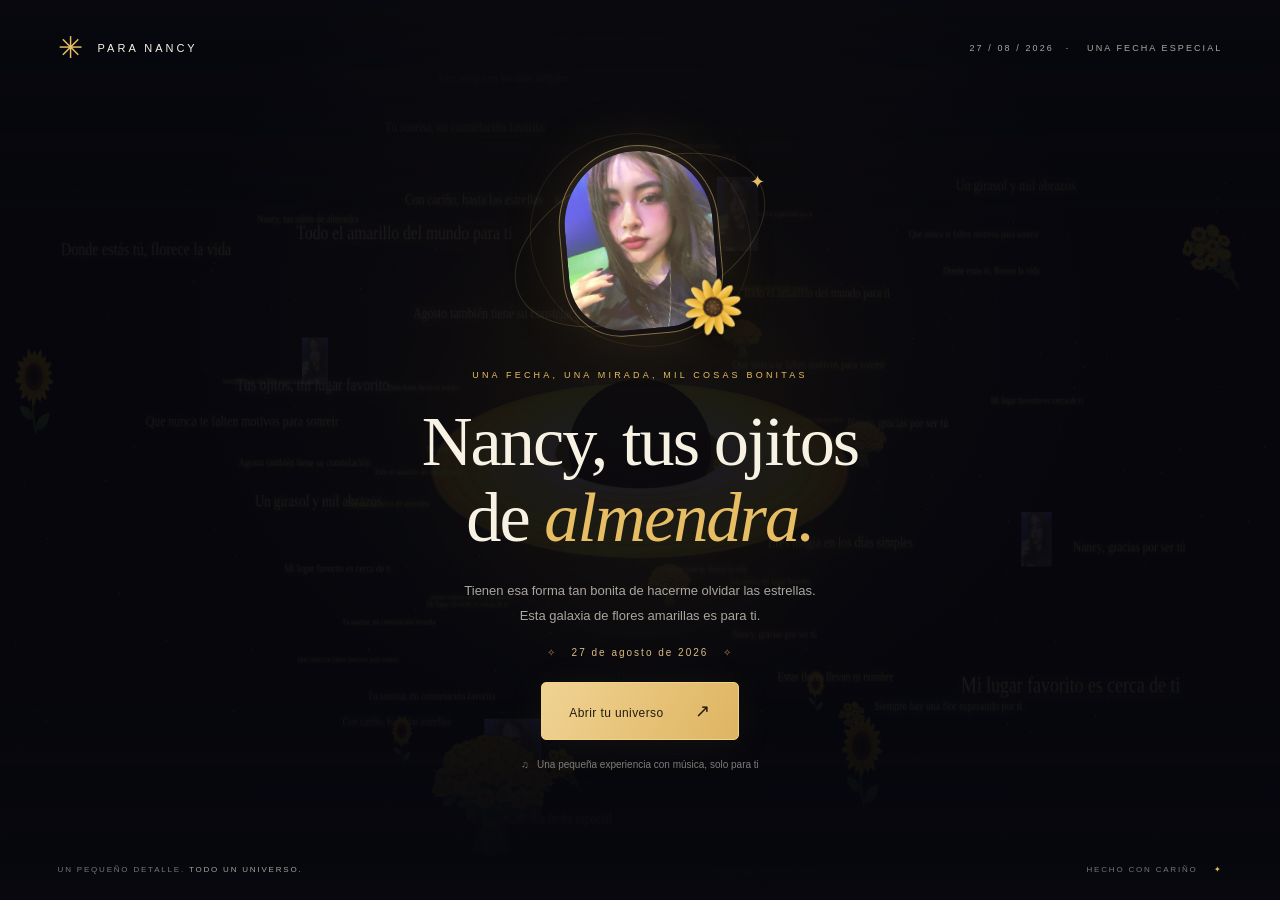
<file: index.html>
<!doctype html>
<html lang="es">
<head>
  <meta charset="utf-8">
  <meta name="viewport" content="width=device-width, initial-scale=1">
  <meta name="theme-color" content="#08090e">
  <meta name="description" content="Nancy, una galaxia de flores amarillas y un pequeño recordatorio de lo mucho que iluminas.">
  <title>Para Nancy · Un universo en amarillo</title>
  <link rel="icon" href="assets/flower.svg" type="image/svg+xml">
  <link rel="stylesheet" href="style.css">
</head>
<body>
  <canvas id="c" aria-label="Galaxia interactiva de estrellas, flores amarillas y dedicatorias para Nancy"></canvas>
  <div class="ambient" aria-hidden="true"></div>
  <header class="masthead"><a class="brand" href="./" aria-label="Volver al inicio"><span class="brand-icon">✳</span> PARA NANCY</a><span class="edition"><time datetime="2026-08-27">27 / 08 / 2026</time><span>·</span> UNA FECHA ESPECIAL</span></header>
  <main>
    <section id="start-screen" aria-labelledby="welcome-title">
      <div class="orbit-art portrait-orbit"><div class="orbit orbit-one" aria-hidden="true"></div><div class="orbit orbit-two" aria-hidden="true"></div><span class="tiny-star" aria-hidden="true">✦</span><div class="portrait-frame"><img class="nancy-portrait" src="assets/nancy-ojitos-de-almendra.jpeg" alt="Nancy, la protagonista de este pequeño universo" fetchpriority="high"></div><img class="flower-badge" src="assets/flower.svg" alt=""></div>
      <p class="eyebrow">UNA FECHA, UNA MIRADA, MIL COSAS BONITAS</p>
      <h1 id="welcome-title">Nancy, tus ojitos<br>de <em>almendra.</em></h1>
      <p class="intro">Tienen esa forma tan bonita de hacerme olvidar las estrellas.<br class="desktop-break"> Esta galaxia de flores amarillas es para ti.</p>
      <p class="memory-date"><span aria-hidden="true">✧</span><time datetime="2026-08-27">27 de agosto de 2026</time><span aria-hidden="true">✧</span></p>
      <button id="start-button" class="primary">Abrir tu universo <span aria-hidden="true">↗</span></button>
      <p class="sound-note">♫ &nbsp; Una pequeña experiencia con música, solo para ti</p>
    </section>
    <section class="scene-heading" aria-label="Dedicatoria"><p class="eyebrow">27 · 08 · 2026 — UN RECUERDO ENTRE ESTRELLAS</p><h2 id="main-title">Nancy, mi constelación favorita</h2><p>Tus ojitos de almendra tienen la luz que le faltaba a este universo.</p></section>
    <p id="status" role="status"></p>
  </main>
  <footer><span>UN PEQUEÑO DETALLE. <strong>TODO UN UNIVERSO.</strong></span><span class="footer-right">HECHO CON CARIÑO <span class="gold">✦</span></span><span class="explore-hint">Arrastra para explorar · Desliza o pellizca para acercarte</span></footer>
  <dialog id="letter" aria-labelledby="letter-title"><button id="close-letter" aria-label="Cerrar carta">×</button><p class="eyebrow">ESTAS FLORES TIENEN TU NOMBRE</p><h2 id="letter-title">Querida Nancy,</h2><p>Hoy quise regalarte algo que no se marchite: un pequeño universo lleno de flores amarillas, de luz y de cosas bonitas que me recuerdan a ti.</p><p>Gracias por tu manera de iluminar los días, por tu sonrisa y por hacer especial lo cotidiano. Ojalá, cada vez que vuelvas aquí, recuerdes lo mucho que vales y lo bonito que es coincidir contigo.</p><p class="signature">Una galaxia de flores.<br>Y todo mi cariño para ti. <span>🌻</span></p></dialog>
  <audio id="audio" loop preload="none"></audio>
  <script src="vendor/three.min.js"></script>
  <script src="config.js"></script>
  <script src="galaxy.js"></script>
  <noscript><p class="no-script">Nancy, estas flores son para ti. Activa JavaScript para explorar tu galaxia.</p></noscript>
</body>
</html>
</file>
<file: style.css>
﻿:root{color-scheme:dark;--gold:#e8be65;--cream:#f8f2e4;--muted:#aba69f}
*{box-sizing:border-box}html,body{margin:0;width:100%;height:100%;overflow:hidden}body{background:#08090e;color:var(--cream);font-family:Arial,Helvetica,sans-serif}button,a{-webkit-tap-highlight-color:transparent}button{font:inherit;cursor:pointer}button:focus-visible,a:focus-visible{outline:2px solid #ffe099;outline-offset:6px}#c{display:block;width:100%;height:100%;position:fixed;inset:0;touch-action:none;opacity:.3;transition:opacity 1.8s}.ambient{position:fixed;inset:0;pointer-events:none;background:radial-gradient(ellipse at 50% 36%,#71511b21,transparent 52%),linear-gradient(0deg,#08090e 0%,transparent 25%,transparent 75%,#08090e 100%)}.masthead{position:fixed;top:0;left:0;right:0;display:flex;justify-content:space-between;align-items:center;padding:30px 4.5%;z-index:3}.brand{text-decoration:none;color:var(--cream);font-size:11px;letter-spacing:3px;display:flex;align-items:center;gap:12px}.brand-icon{color:var(--gold);font-size:30px}.edition{font-size:9px;letter-spacing:2.1px;color:var(--muted)}.edition span{padding:0 12px;color:var(--gold)}#start-screen{position:fixed;inset:0;display:flex;flex-direction:column;align-items:center;justify-content:center;text-align:center;padding:75px 20px 60px;background:#08090e70;z-index:2;transition:opacity 1s,visibility 1s}.orbit-art{width:240px;height:168px;position:relative;margin-bottom:26px;display:grid;place-items:center}.hero-flower{width:132px;height:132px;filter:drop-shadow(0 0 32px #edb44340);animation:float 6s ease-in-out infinite}.orbit{position:absolute;width:235px;height:110px;border:1px solid #d8b96530;border-radius:50%;transform:rotate(-24deg)}.orbit-two{width:190px;height:160px;transform:rotate(30deg);border-color:#d8b96518}.tiny-star{position:absolute;right:10px;top:36px;color:var(--gold);font-size:18px}.eyebrow{color:var(--gold);font-size:9px;letter-spacing:3.2px;line-height:1.8;margin:0 0 20px}h1,h2{font-family:Georgia,'Times New Roman',serif;font-weight:400}h1{font-size:clamp(44px,5.5vw,78px);letter-spacing:-2px;line-height:1.08;margin:0 0 24px}h1 em{color:var(--gold);font-weight:400}.intro{font-size:13px;line-height:1.9;color:var(--muted);margin:0 0 30px}.primary{border:1px solid #f1d28b;background:linear-gradient(120deg,#f0d393,#deb461);color:#251c0d;padding:17px 27px;border-radius:5px;font-size:12px;letter-spacing:.4px;box-shadow:0 6px 40px #dab45b12;transition:transform .2s,box-shadow .2s}.primary:hover{transform:translateY(-3px);box-shadow:0 8px 40px #dab45b30}.primary span{margin-left:28px;font-size:18px}.sound-note{font-size:10px;color:#7f7c79;margin-top:19px}footer{position:fixed;bottom:26px;left:4.5%;right:4.5%;display:flex;justify-content:space-between;gap:20px;z-index:3;font-size:8px;letter-spacing:1.8px;color:#77766f;pointer-events:none}footer strong{font-weight:400;color:#a8a294}.gold{color:var(--gold);margin-left:12px}.scene-heading{position:fixed;top:112px;left:16px;right:16px;text-align:center;opacity:0;pointer-events:none;transition:opacity 1.5s}.scene-heading h2{font-size:clamp(27px,3.5vw,48px);color:#f4db9b;margin:0}.scene-heading .eyebrow{margin-bottom:12px}.scene-heading>p:last-child{color:#c8bfae;font-size:12px}.exploring #c{opacity:1}.exploring #start-screen{opacity:0;visibility:hidden;pointer-events:none}.exploring .scene-heading{opacity:1}#controls{position:fixed;bottom:70px;left:50%;transform:translateX(-50%);display:flex;gap:8px;z-index:4;padding:8px;background:#101116cf;border:1px solid #c8af6a26;backdrop-filter:blur(14px);border-radius:12px;white-space:nowrap}#controls[hidden]{display:none}#controls button{border:0;border-radius:6px;background:transparent;color:#d5cdbc;font-size:11px;padding:12px 15px}#controls button:hover{background:#ffffff0d}#controls .letter-button{background:#e2bb6b;color:#251c0d}.explore-hint{display:none}.exploring footer>span:not(.explore-hint){display:none}.exploring .explore-hint{display:block;margin:auto;font-size:9px;letter-spacing:.7px}dialog{width:min(490px,calc(100% - 36px));max-height:85dvh;overflow:auto;padding:48px 38px 34px;background:#14141a;color:var(--cream);border:1px solid #d5b46850;border-radius:16px;box-shadow:0 30px 120px #0009}dialog::backdrop{background:#030308bb;backdrop-filter:blur(8px)}dialog h2{color:var(--gold);font-size:35px;margin:0 0 26px}dialog p:not(.eyebrow){font-size:14px;line-height:1.9;color:#c6c0b6}dialog .eyebrow{font-size:8px;letter-spacing:2px}#close-letter{position:absolute;top:12px;right:15px;border:0;background:transparent;color:var(--cream);font-size:28px;padding:4px 8px}.signature{font-family:Georgia,serif;font-style:italic;padding-top:8px}.signature span{float:right;font-size:30px}#status{position:fixed;bottom:126px;left:20px;right:20px;text-align:center;font-size:12px;color:var(--gold)}.no-script{position:fixed;top:0;background:#14141a;z-index:10;padding:20px}@keyframes float{50%{transform:translateY(-9px) rotate(5deg)}}@media(max-width:600px){.masthead{padding:22px 22px}.edition{font-size:7px;letter-spacing:1px}.edition span{padding:0 4px}.brand{font-size:9px;letter-spacing:2px;gap:7px}.brand-icon{font-size:23px}.orbit-art{margin-bottom:17px;height:145px;width:220px}.hero-flower{width:115px;height:115px}.eyebrow{font-size:8px;letter-spacing:2px}h1{font-size:54px}.intro{max-width:310px;font-size:12px}.desktop-break{display:none}footer{font-size:7px;letter-spacing:1px;bottom:22px}.footer-right{display:none}#controls{bottom:58px;gap:0;padding:5px;width:max-content;max-width:calc(100% - 20px)}#controls button{font-size:10px;padding:12px 9px}.scene-heading{top:100px}.scene-heading h2{font-size:29px}}@media(max-height:720px){.orbit-art{height:100px;margin-bottom:16px}.hero-flower{width:90px;height:90px}.orbit{width:165px;height:85px}.orbit-two{height:100px;width:145px}h1{font-size:48px;margin-bottom:14px}.eyebrow{margin-bottom:12px}.intro{margin-bottom:20px}.sound-note{margin-top:12px}}@media(prefers-reduced-motion:reduce){*,*::before,*::after{animation:none!important;transition:none!important}}

/* El recuerdo de Nancy */
.portrait-orbit{height:210px;margin-bottom:22px;width:270px}
.portrait-orbit .orbit-one{width:266px;height:150px}
.portrait-orbit .orbit-two{width:225px;height:210px}
.portrait-frame{width:160px;height:190px;padding:5px;border:1px solid #d9b66b88;border-radius:90px 90px 65px 65px;background:linear-gradient(150deg,#e8be6522,#0d0b1599);box-shadow:0 0 60px #d5a54320;transform:rotate(-5deg);overflow:hidden}
.nancy-portrait{display:block;width:100%;height:100%;object-fit:cover;object-position:50% 27%;border-radius:inherit}
.flower-badge{position:absolute;width:66px;height:66px;bottom:5px;right:29px;filter:drop-shadow(0 4px 12px #0008);transform:rotate(12deg)}
.memory-date{display:flex;align-items:center;gap:15px;font-size:10px;letter-spacing:2px;color:#d8bd85;margin:0 0 24px}.memory-date span{color:#ad8b4e}
#start-screen .intro{margin-bottom:18px}
.scene-heading>p:last-child{line-height:1.7;max-width:460px;margin:12px auto 0;padding:0 14px}
body:not(.exploring) #c{opacity:.13}
@media(max-width:600px){.portrait-orbit{height:190px;margin-bottom:22px}.portrait-frame{width:145px;height:172px}#welcome-title{font-size:44px}.portrait-orbit .orbit-two{height:180px}.flower-badge{width:58px;height:58px;right:36px}.memory-date{font-size:9px;margin-bottom:23px}.scene-heading h2{font-size:27px}}
@media(max-height:740px){.portrait-orbit{height:138px;margin-bottom:16px}.portrait-frame{width:105px;height:128px}.portrait-orbit .orbit-one{width:200px;height:100px}.portrait-orbit .orbit-two{width:180px;height:130px}.flower-badge{width:46px;height:46px;right:55px;bottom:0}#welcome-title{font-size:38px}.memory-date{margin-bottom:16px}#start-screen .intro{font-size:11px;margin-bottom:12px}.sound-note{font-size:9px}}
@media(max-height:570px){#start-screen{overflow-y:auto;justify-content:flex-start;padding-top:85px;padding-bottom:60px}.portrait-orbit{flex-shrink:0}footer{display:none}}
</file>
